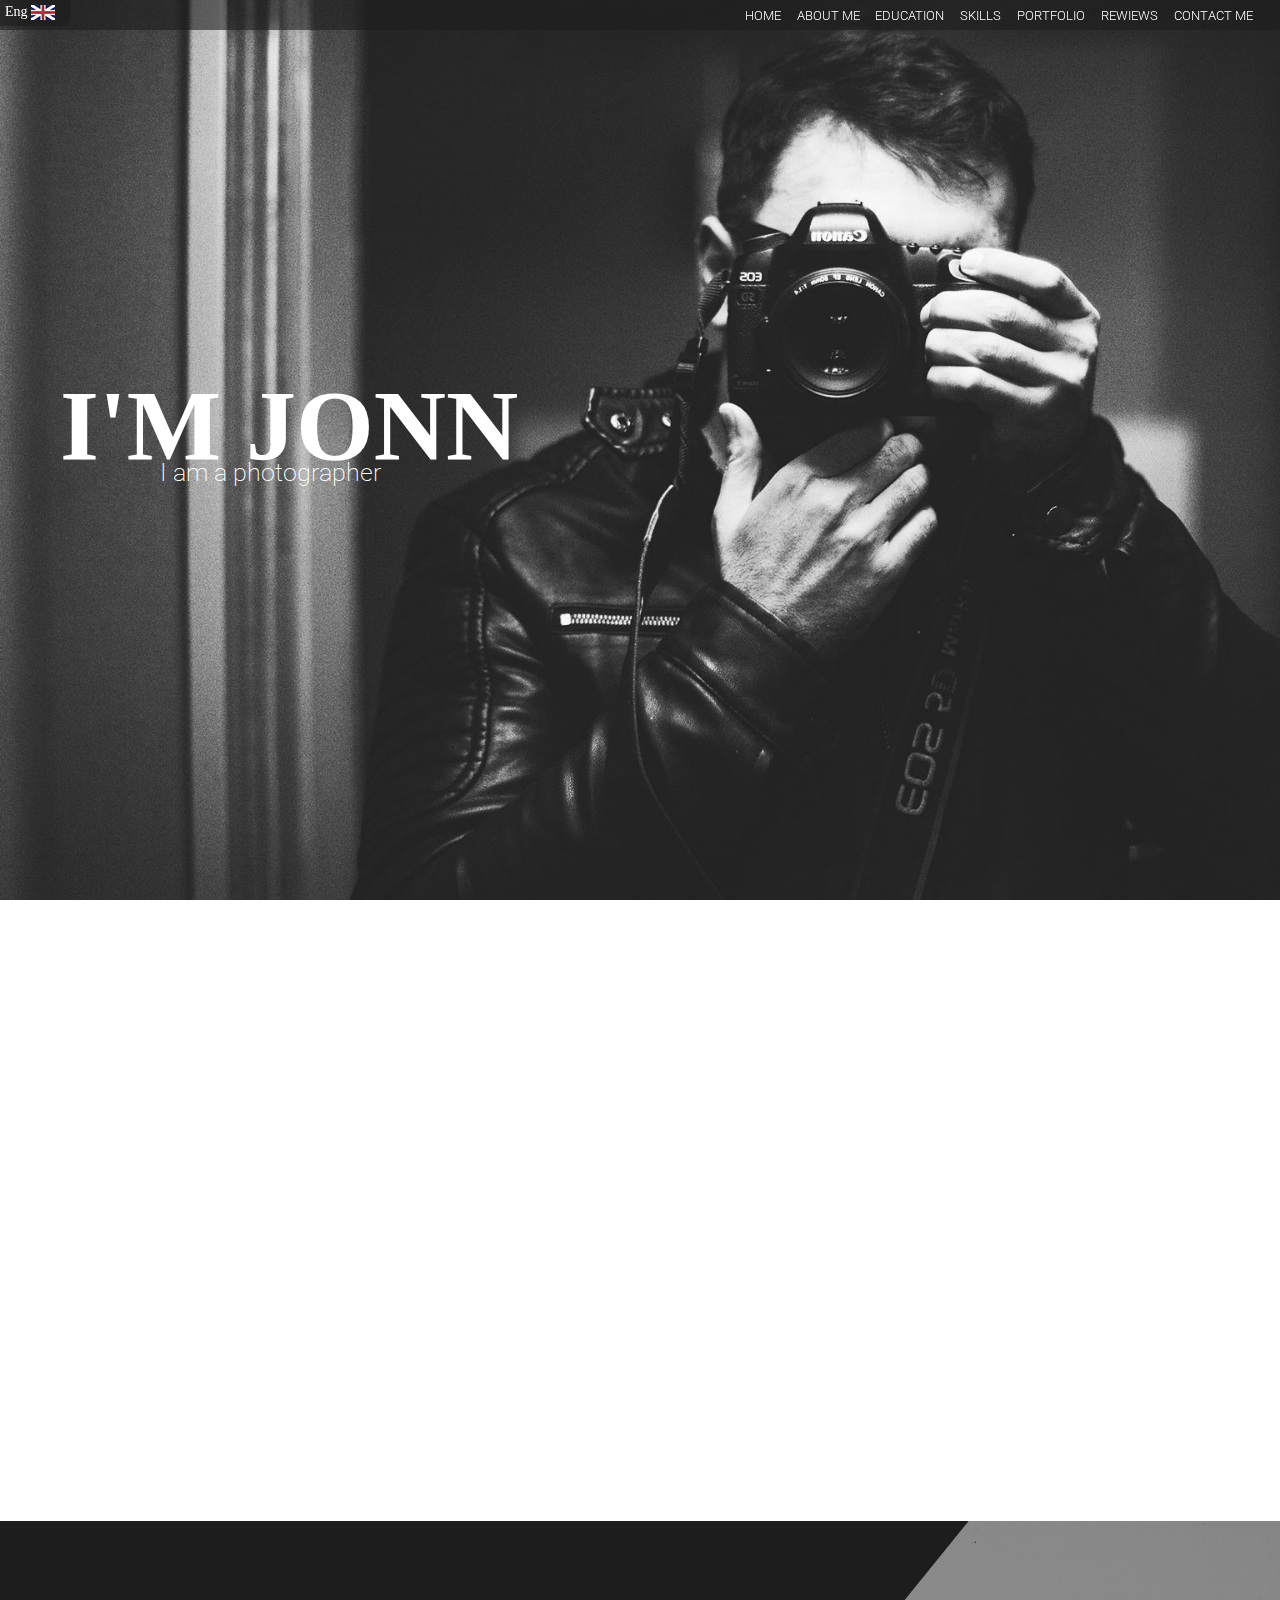
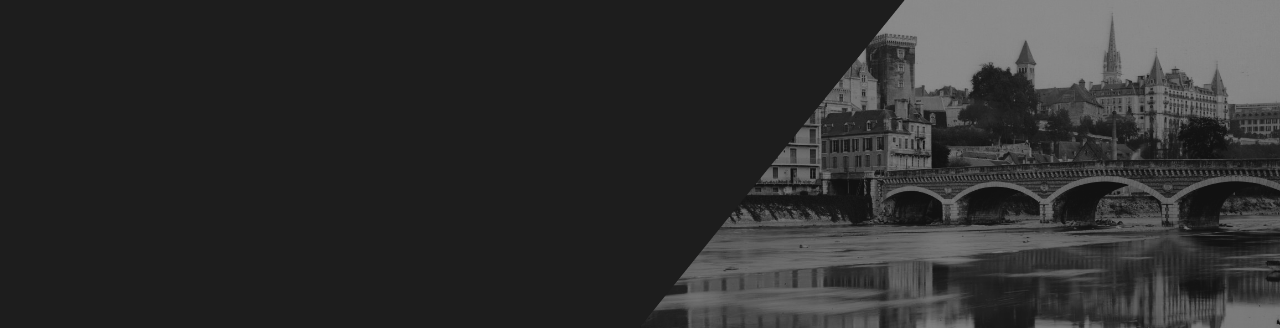
<file: index.html>
<!DOCTYPE html>
<html lang="en">
<head>
    <meta charset="UTF-8">
    <title>RixAiledStudio</title>
    <link href="https://fonts.googleapis.com/css?family=Raleway100,300,300i,400,400i,500,700,900|Roboto:100,300,300i,400,400i,500,700,900" rel="stylesheet">
    <link rel="stylesheet" href="assets/css/bootstrap-grid.min.css">
    <link rel="stylesheet" href="assets/css/main.css">
    <link rel="stylesheet" href="assets/css/fm.revealator.jquery.min.css">
    <link rel="stylesheet" href="assets/css/media.css">
</head>
<body>
    
    <section class="nav-menu revealator-fade">
        <a href="rus.html" class="col-lg-2 col-xs-2 button-lang"> 
            <div class="language">
                <h4 class="img-text">Eng</h4>
                <img class="img-language" src="assets/img/eng.jpg" alt="#">
            </div>
        </a>      
        <div id="menu" class="col-lg-10 col-xs-10">  
            <ul class="menu">
                <li><a href="#home" class="menu-txt" href="#">Home</a></li>
                <li><a href="#about" class="menu-txt" href="#">About me</a></li>
                <li><a href="#education" class="menu-txt" href="#">Education</a></li>
                <li><a class="menu-txt" href="#">Skills</a></li>
                <li><a class="menu-txt" href="#">Portfolio</a></li>
                <li><a class="menu-txt" href="#">Rewiews</a></li>
                <li><a class="menu-txt" href="#">Contact me</a></li>
            </ul>
        </div>     
    </section>
    
    <header id="home">
        <h1>I'm Jonn</h1>
        <p class="header-text">I am a photographer</p>
    </header>
    
    <section id="about" class="about-me">
        <div class="container">  
            <h2 class="about-h2 revealator-slideright">About me</h2>
            <div class="about">
                <img class="about-img revealator-slideright" src="assets/img/2.jpg" alt="#">
                <p class="about-text revealator-slideright">Lorem ipsum dolor sit amet, consectetur adipisicing elit. Repudiandae neque quo, illum consectetur fugiat dicta qui ullam obcaecati hic ratione officia enim unde optio omnis incidunt, facilis at eveniet tempora voluptatibus corrupti doloribus eos animi quisquam dolore!</p>
            </div>
        </div>     
    </section>
      
    <section id="education" class="education">
        <div class="container">
            <h2 class="education-h2 revealator-slideright">Education</h2>
                <div class="row">
                    <div class="revealator-zoomout col-lg-4 col-xs-4">
                        <img class="job-img first" src="assets/img/3.png" alt="#">
                        <h4 class="job">Newsman</h4>
                    </div>
                    <div class="revealator-zoomout col-lg-4 col-xs-4">
                        <img class="job-img" src="assets/img/4.png" alt="#">
                        <h4 class="job">Painter</h4>
                    </div>
                    <div class="revealator-zoomout col-lg-4 col-xs-4">
                        <img class="job-img second" src="assets/img/5.png" alt="#">
                        <h4 class="job">Designer</h4>
                    </div>
                </div>
        </div>
    </section>  
       
    <script src="https://code.jquery.com/jquery-3.2.1.min.js"></script>
    <script src="assets/js/fm.revealator.jquery.min.js"></script>
    
    <script>
    $(document).ready(function(){
    $("#menu").on("click","a", function (event) {
        //отменяем стандартную обработку нажатия по ссылке
        event.preventDefault();
 
        //забираем идентификатор бока с атрибута href
        var id  = $(this).attr('href'),
 
        //узнаем высоту от начала страницы до блока на который ссылается якорь
            top = $(id).offset().top;
         
        //анимируем переход на расстояние - top за 1500 мс
        $('body,html').animate({scrollTop: top}, 1500);
    });
});

    </script>
</body>
</html>
</file>
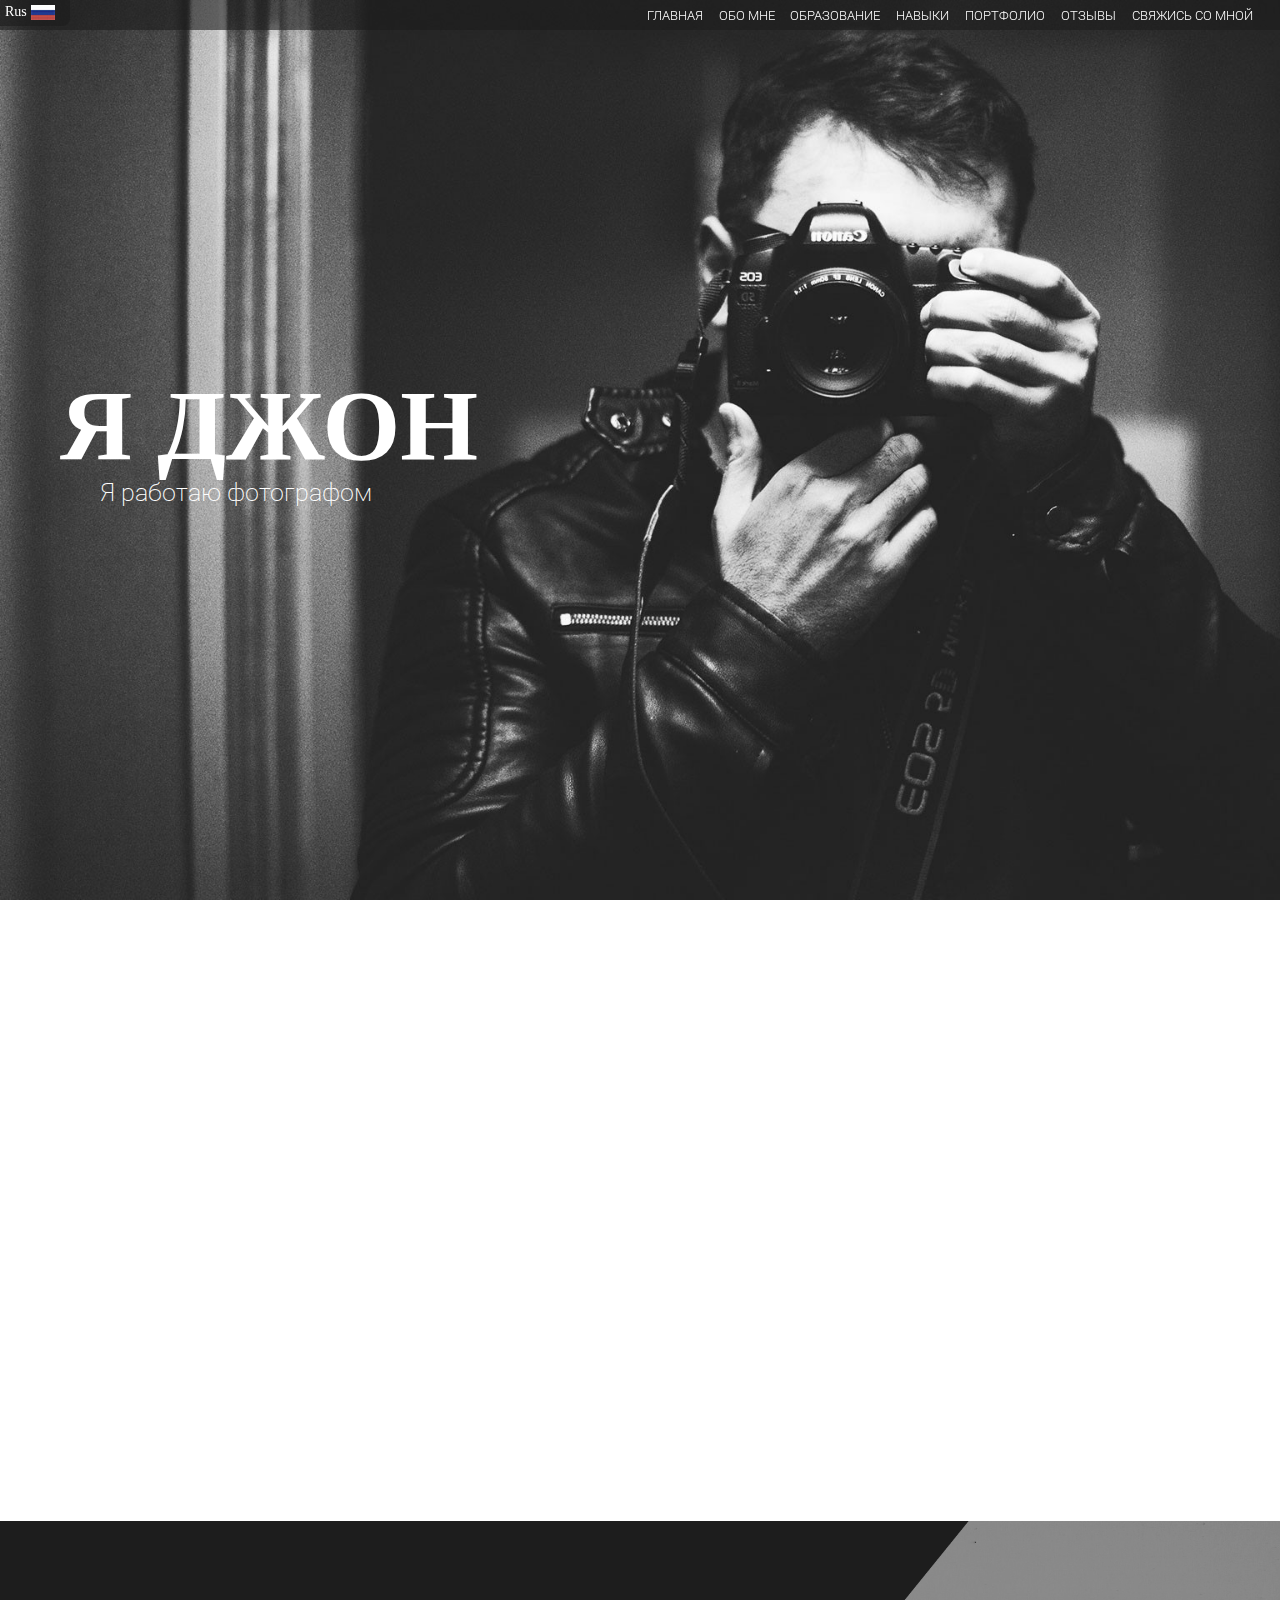
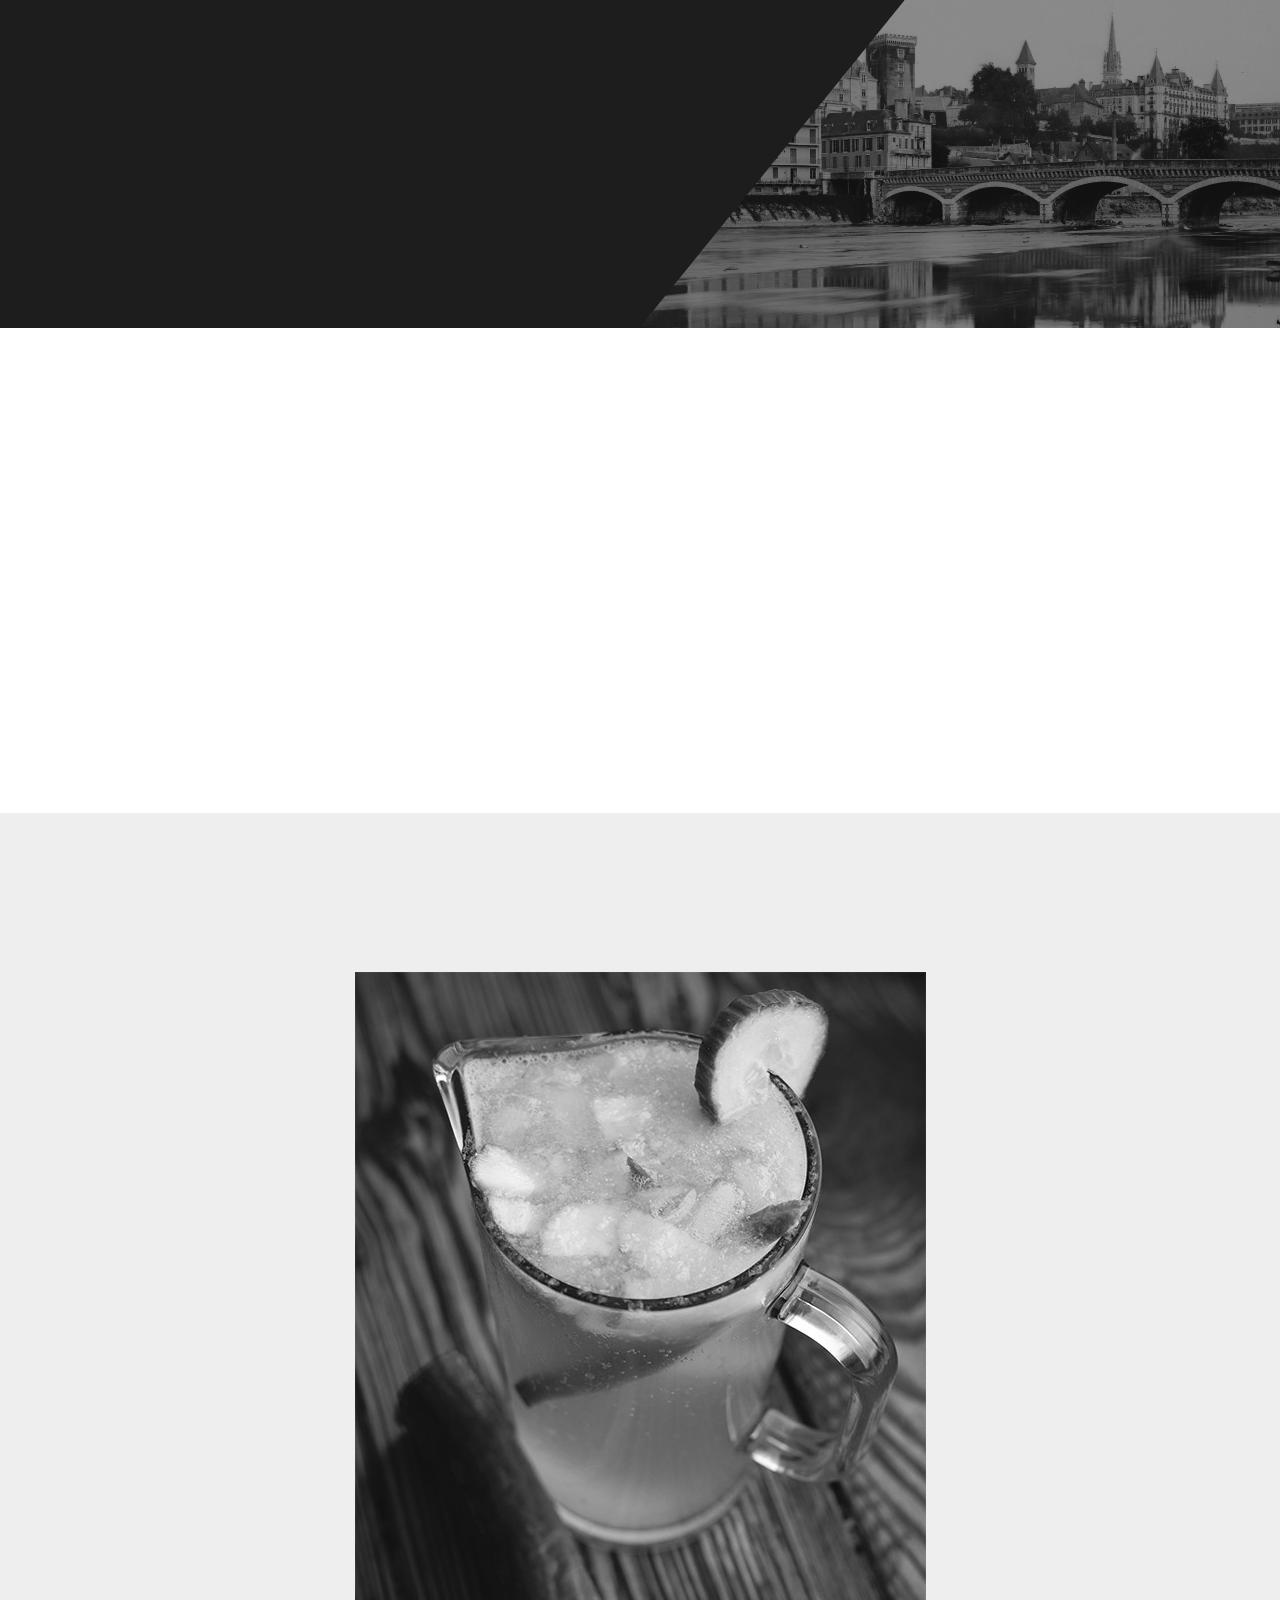
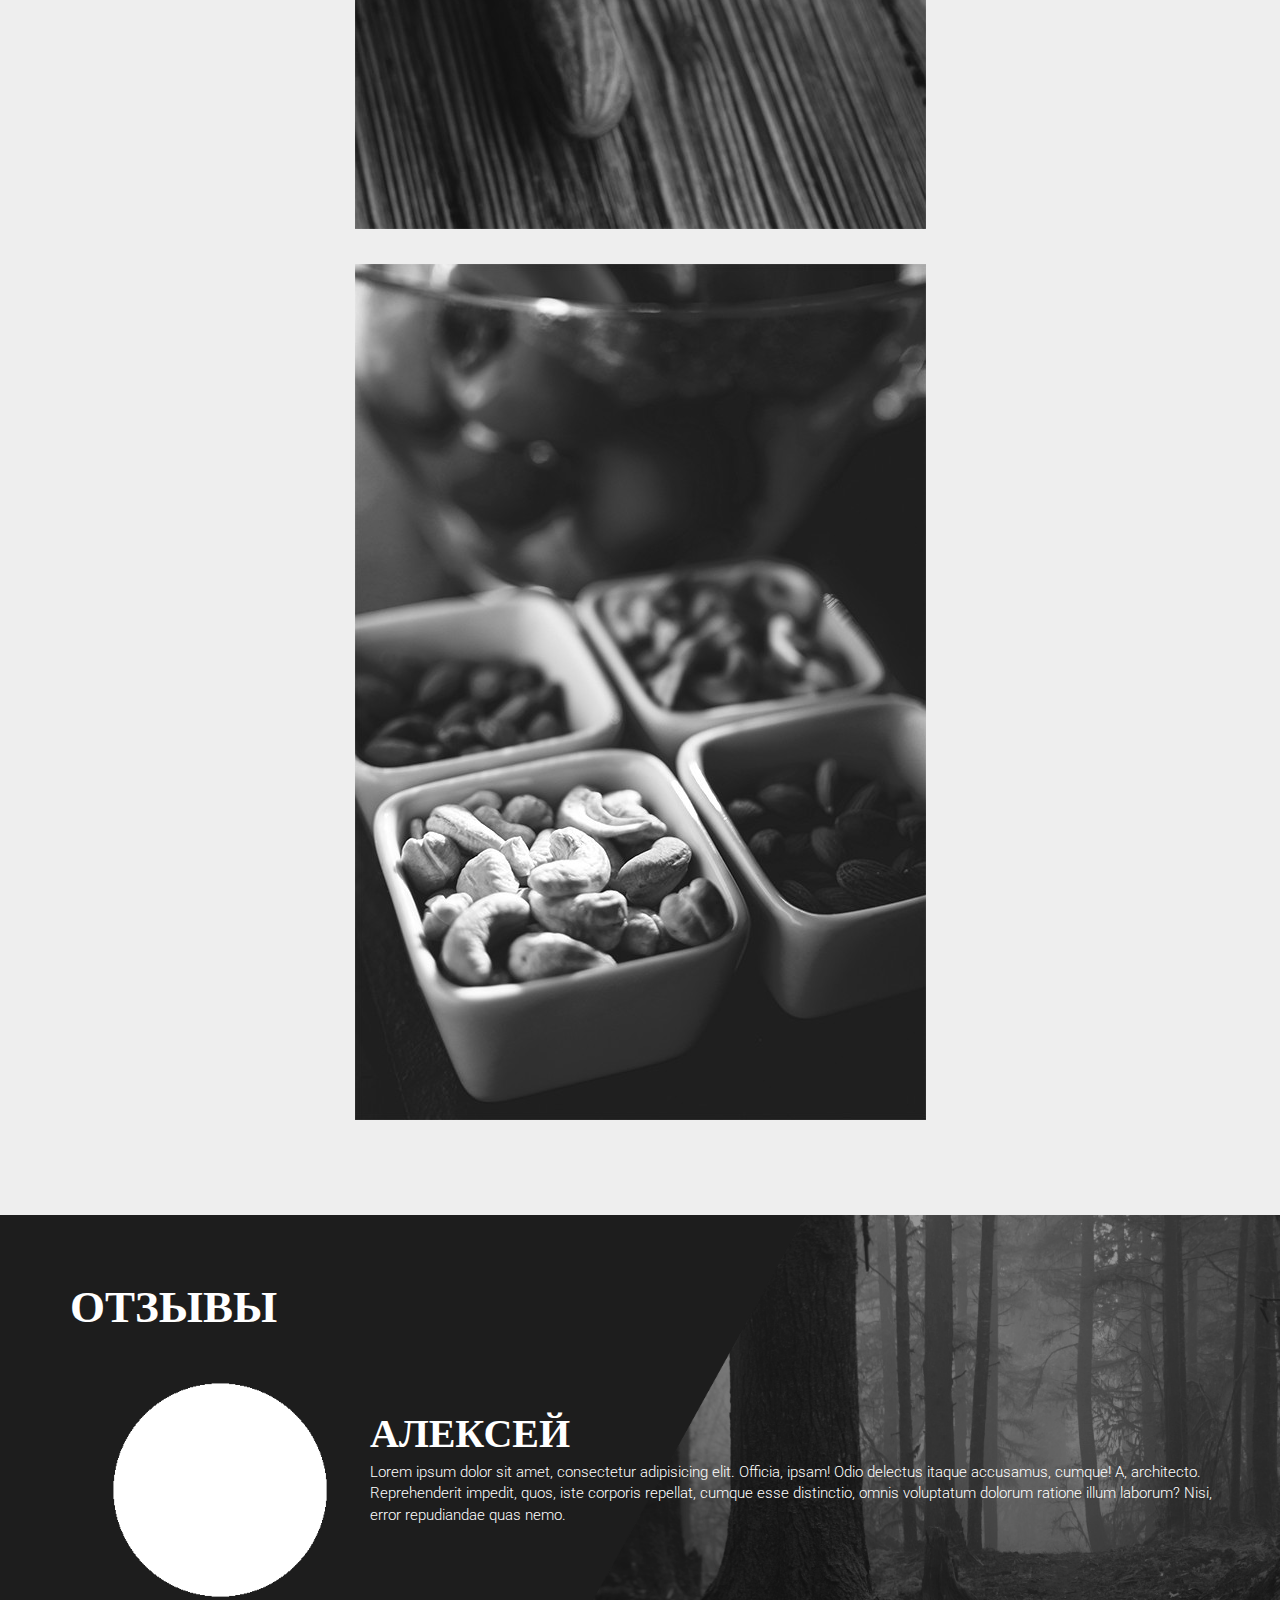
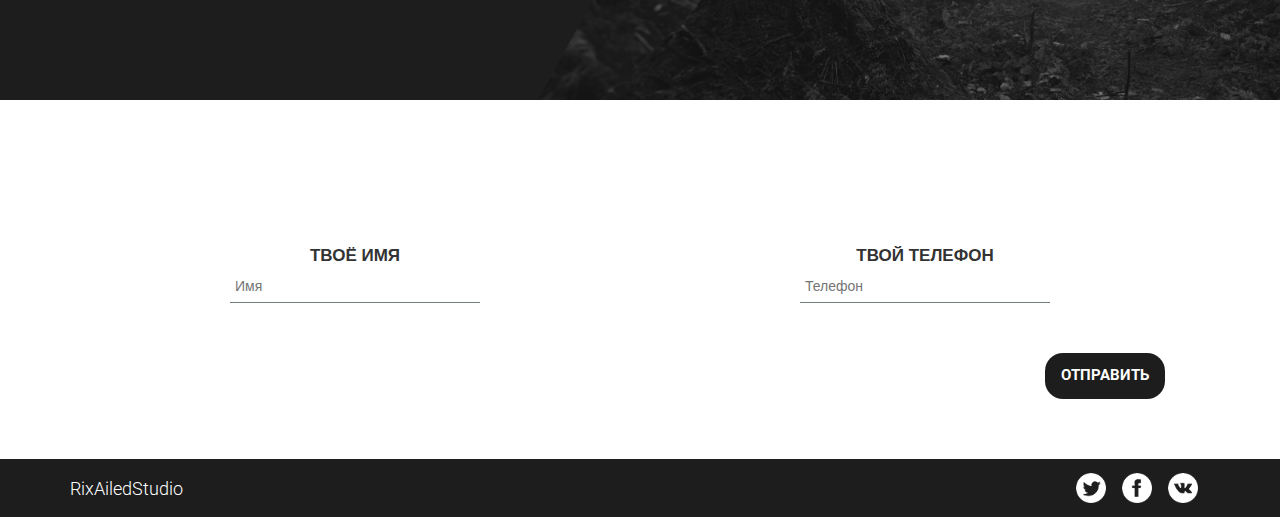
<file: index-rus.html>
<!DOCTYPE html>
<html lang="en">
<head>
    <meta charset="UTF-8">
    <title>RixAiledStudio</title>
    <link href="https://fonts.googleapis.com/css?family=Raleway100,300,300i,400,400i,500,700,900|Roboto:100,300,300i,400,400i,500,700,900" rel="stylesheet">
    <link rel="stylesheet" href="assets/css/bootstrap-grid.min.css">
    <link rel="stylesheet" href="assets/css/main.css">
    <link rel="stylesheet" href="assets/css/fm.revealator.jquery.min.css">
    <link rel="stylesheet" href="assets/css/media.css">
</head>
<body>
    
    <section class="nav-menu revealator-fade">
        <a href="index.html" class="col-lg-2 col-xs-2 button-lang"> 
            <div class="language">
                <h4 class="img-text">Rus</h4>
                <img class="img-language" src="assets/img/rus.jpg" alt="#">
            </div>
        </a>      
        <div id="menu" class="col-lg-10 col-xs-10">  
            <ul class="menu">
                <li><a href="#home" class="menu-txt">Главная</a></li>
                <li><a href="#about" class="menu-txt">Обо мне</a></li>
                <li><a href="#education" class="menu-txt">Образование</a></li>
                <li><a href="#skills" class="menu-txt">Навыки</a></li>
                <li><a class="menu-txt" href="#portfolio">Портфолио</a></li>
                <li><a class="menu-txt" href="#rewiews">Отзывы</a></li>
                <li><a class="menu-txt" href="#contact-me">Свяжись со мной</a></li>
            </ul>
        </div>     
    </section>
    
    <header id="home">
        <h1>Я Джон</h1>
        <p class="rus-header">Я работаю фотографом</p>
    </header>
    
    <section id="about" class="about-me">
        <div class="container">  
            <h2 class="about-h2 revealator-slideright">Обо мне</h2>
            <div class="about">
                <img class="about-img revealator-slideright" src="assets/img/2.jpg" alt="#">
                <p class="about-text revealator-slideright">Lorem ipsum dolor sit amet, consectetur adipisicing elit. Repudiandae neque quo, illum consectetur fugiat dicta qui ullam obcaecati hic ratione officia enim unde optio omnis incidunt, facilis at eveniet tempora voluptatibus corrupti doloribus eos animi quisquam dolore!</p>
            </div>
        </div>     
    </section>
      
    <section id="education" class="education">
        <div class="container">
            <h2 class="education-h2 revealator-slideright">Образование</h2>
                <div class="row">
                    <div class="revealator-zoomout col-lg-4 col-xs-4">
                        <img class="job-img first" src="assets/img/3.png" alt="#">
                        <h4 class="job">Газетчик</h4>
                    </div>
                    <div class="revealator-zoomout col-lg-4 col-xs-4">
                        <img class="job-img" src="assets/img/4.png" alt="#">
                        <h4 class="job">Художник</h4>
                    </div>
                    <div class="revealator-zoomout col-lg-4 col-xs-4">
                        <img class="job-img second" src="assets/img/5.png" alt="#">
                        <h4 class="job">Дизайнер</h4>
                    </div>
                </div>
        </div>
    </section>
      
    <section id="skills" class="skills">
        <div class="container">
            <h2 class="revealator-slideright">Навыки</h2>
            <div class="col-lg-4 col-xs-4 revealator-slideright">
                <div class="skill_bg">
                    <h4 class="number">90%</h4>
                </div>
                <p class="skill-name">Photoshop</p>
            </div>
            <div class="col-lg-4 col-xs-4 revealator-slideright">
                <div class="skill_bg">
                    <h4 class="number">40%</h4>
                </div>
                <p class="skill-name">Seo</p>
            </div>
            <div class="col-lg-4 col-xs-4 revealator-slideright">
                <div class="skill_bg">
                    <h4 class="number">75%</h4>   
                </div>
                <p class="skill-name">Illustrator</p>
            </div>
        </div>
    </section>
      
    <section id="portfolio" class="portfolio">
        <div class="container">
            <h2 class="revealator-slideright">Портфолио</h2>
            <div class="imgs">
                <img class="portfolio-img" src="assets/img/7.jpg" alt="#">
                <img class="portfolio-img" src="assets/img/8.jpg" alt="#">
            </div>
        </div>
    </section>
      
    <section id="rewiews" class="rewiews">
        <div class="container">
            <h2 class="rewiews-h2">Отзывы</h2>
            <div class="rewiew">
                <img src="assets/img/14.png" alt="#" class="photo">
                <h4 class="name-man">Алексей</h4>
                <div class="row">
                    <p class="rewiew-man">Lorem ipsum dolor sit amet, consectetur adipisicing elit. Officia, ipsam! Odio delectus itaque accusamus, cumque! A, architecto. Reprehenderit impedit, quos, iste corporis repellat, cumque esse distinctio, omnis voluptatum dolorum ratione illum laborum? Nisi, error repudiandae quas nemo.</p>
                </div>
            </div>
        </div>
    </section>
      
    <section id="contact-me" class="contact-me">
        <div class="container">
            <h2 class="revealator-slideright">Свяжись со мной</h2>
            <div class="contact-form row">
                <div class="col-lg-6">
                    <h4 class="intput-title">Твоё имя</h4>
                    <input class="submit-form" type="text" placeholder="Имя">
                </div>
                <div class="col-lg-6">
                    <h4 class="intput-title">Твой телефон</h4>
                    <input class="submit-form" type="text" placeholder="Телефон">
                </div>
            </div>
            <div class="row">
                <a href="#" class="button-input">Отправить</a>
            </div>
        </div>
    </section>
      
    <footer>
        <div class="container">
            <h4 class="rixailedstudio clearfix">RixAiledStudio</h4>
            <ul class="social-menu clearfix">
                <li>
                    <a href="https://twitter.com/"><img class="item-soc" src="assets/img/11.png" alt=""></a>
                </li>
                <li>
                    <a href="https://www.facebook.com/"><img class="item-soc" src="assets/img/12.png" alt=""></a>
                </li>
                <li>
                    <a href="https://vk.com/ishandow"><img class="item-soc" src="assets/img/13.png" alt=""></a>
                </li>
            </ul>
        </div>
    </footer>
       
    <script src="https://code.jquery.com/jquery-3.2.1.min.js"></script>
    <script src="assets/js/fm.revealator.jquery.min.js"></script>
    
    <script>
    $(document).ready(function(){
        $("#menu").on("click","a", function (event)     {
            //отменяем стандартную обработку нажатия по ссылке
            event.preventDefault();
 
            //забираем идентификатор бока с атрибута href
            var id  = $(this).attr('href'),
 
            //узнаем высоту от начала страницы до блока на который ссылается якорь
                top = $(id).offset().top;
         
            //анимируем переход на расстояние - top за 1500 мс
            $('body,html').animate({scrollTop: top - 70}, 1500);
        });
    });

    </script>
</body>
</html>
</file>
<file: assets/css/main.css>
h1, h2, h3, h4, p, a {
    margin: 0;
    padding: 0;
}

.clearfix:after {
    content: "";
    display: table;
    clear: both;
}

body {
    overflow-x: hidden;
}

.nav-menu {
    position: fixed;
    width: 100%;
    background-color: rgba(29, 29, 29, 0.6);
    height: 30px;
}

.language {
    position: relative;
    width: 90px;
    height: 42px;
    background-color: rgba(29, 29, 29, 0.6);
    border-radius: 8px;
    top: -16px;
    left: -35px;
    margin: 0;
}

.img-language, .img-text {
    position: relative;
    display: inline-block;
}

.img-text {
    font-family: 'Raleway';
    font-weight: 500;
    font-size: 17.85;
    color: #fff;
    margin-top: 18px;
    margin-left: 25px;
}

.menu {
    float: right;
    margin: 5px 0 0 0;
    padding: 0;
}

li {
    list-style-type: none;
    display: inline-block;
    margin-right: 12px;
}

.menu-txt {
    font-family: 'Roboto';
    font-size: 12.8px;
    font-weight: 300;
    color: #fff;
    text-transform: uppercase;
}

header {
    background: url(../img/1.jpg) no-repeat center top / cover;
    height: 100vh;
}

h1 {
    font-family: 'Raleway';
    font-weight: 900;
    font-size: 100px;
    text-transform: uppercase;
    color: #fff;
}

h2 {
    font-family: 'Raleway';
    font-weight: 900;
    font-size: 45px;
    text-transform: uppercase;
    color: #1d1d1d;
}

.header-text {
    font-family: 'Roboto';
    font-weight: 200;
    font-size: 25px;
    color: #fff;
    margin-left: 115px;
}

.rus-header {
    font-family: 'Roboto';
    font-weight: 200;
    font-size: 25px;
    color: #fff;
    margin-top: 20px;
    margin-left: 100px;
}

.about-h2 {
    padding-bottom: 15px; 
}

.button-lang {
    cursor: pointer;
}

section {
    padding: 60px 0;
}

.nav-menu {
    padding: 0;
}

.about-img {
    float: left;
}

.about-text {
    font-family: 'Roboto';
    font-weight: 300;
    font-size: 20px;
    padding-left: 410px;
    padding-top: 120px;
}

.education-h2 {
    color: #fff;
}

.education {
    background: #1d1d1d url(../img/6.png) no-repeat right top / contain;
    background-size: contain;
}

.job-img {
    display: block;
    width: 140px;
    margin: 20px auto 0 auto;
}

.first {
    width: 150px;
    margin-top: 40px;
}

.second {
    margin-top: 35px;
}

.job {
    display: block;
    font-family: 'Roboto';
    font-weight: 300;
    font-size: 20px;
    color: #fff;
    text-align: center;
    margin-top: 17px;
}

.number {
    display: inline-block;
    font-family: 'Roboto';
    font-size: 45px;
    font-weight: 800;
    color: #1d1d1d;
    margin-top: 32px;
    margin-left: 25px;
    -moz-transform: rotate(315deg);
    -ms-transform: rotate(315deg);
    -webkit-transform: rotate(315deg);
    -o-transform: rotate(315deg);
    transform: rotate(315deg);
}

.skill_bg {
    display: block;
    position: relative;
    margin: 0 auto;
    margin-top: 75px;
    width: 150px;
    height: 150px;
    border: 10px solid #1d1d1d;
    -moz-transform: rotate(45deg);
    -ms-transform: rotate(45deg);
    -webkit-transform: rotate(45deg);
    -o-transform: rotate(45deg);
    transform: rotate(45deg);
}

.skill-name {
    position: relative;
    text-align: center;
    margin-top: 40px;
    font-family: 'Roboto';
    font-weight: 400;
    font-size: 25px;
}

.portfolio {
    background-color: #eee;
}

.portfolio-img {
    display: block;
    margin: 35px auto;
}

.rewiews-h2 {
    color: #fff;
}

.photo {
    width: 300px;
    float: left;
    padding: 35px;
}

.name-man {
    position: relative;
    display: inline-block;
    font-family: 'Raleway';
    font-size: 40px;
    font-weight: 800;
    text-transform: uppercase;
    color: #fff;
    margin-top: 65px;
}

.rewiew-man {
    position: relative;
    font-family: 'Roboto';
    font-size: 15px;
    font-weight: 300;
    color: #fff;
}

.rewiews {
    background: #1d1d1d url(../img/10.png) no-repeat right top / contain;
    background-size: contain;
}

.submit-form {
    width: 250px;
    height: 35px;
    padding-left: 5px;
    padding-top: 3px;
    background: none;
    outline: 0;
    border-top: none;
    border-left: none;
    border-right: none;
    border-bottom-color: #272b28;
    border-bottom-width: 1px;
}

.intput-title {
    text-transform: uppercase;
    font-weight: 700;
    font-size: 17px;
}

.button-input {
    display: inline-block;
    background-color: #1d1d1d;
    color: #fff;
    text-transform: uppercase;
    font-family: 'Roboto';
    font-weight: 700;
    font-size: 15px;
    width: 120px;
    padding: 12px 0;
    margin-top: 30px;
    float: right;
    text-align: center;
    border-radius: 18px;
    margin-right: 60px;
}
.contact-form {
    position: relative;
}

.social-menu {
    float: right;
}

.rixailedstudio {
    color: #fff;
    float: left;
    font-family: 'Roboto';
    font-size: 18px;
    font-weight: 300;
    margin-top: 17px;
}

footer{
    background-color: #1d1d1d;
}

.item-soc {
    width: 30px;
}
</file>
<file: assets/css/media.css>
/*==========  Desktop First Method  ==========*/

/* Large Devices, Wide Screens */
@media only screen and (max-width : 1200px) {
}

/* Medium Devices, Desktops */
@media only screen and (max-width : 992px) {
}

/* Small Devices, Tablets */
@media only screen and (max-width : 768px) {
}

/* Extra Small Devices, Phones */
@media only screen and (max-width : 480px) {
}

/* Custom, iPhone Retina */
@media only screen and (max-width : 320px) {
}


/*==========  Mobile First Method  ==========*/

/* Custom, iPhone Retina */
@media only screen and (min-width : 320px) {
    h1 {
    padding-top: 590px;
    padding-left: 20px;
    height: 690px;
   
}
    .header-text {
    margin-left: 120px;
}
    .about-text {
        padding-top: 30px;
        padding-left: 400px;
    }
    .contact-form {
        display: inline;
        text-align: center;
    }
}

/* Extra Small Devices, Phones */
@media only screen and (min-width : 480px) {
    h1 {
    padding-top: 590px;
    padding-left: 20px;
    height: 690px;
}
    .header-text {
    margin-left: 120px;
}
    .about-text {
        padding-top: 30px;
        padding-left: 400px;
    }
    .contact-form {
        display: inline;
        text-align: center;
    }
}

/* Small Devices, Tablets */
@media only screen and (min-width : 768px) {
    h1 {
    padding-top: 590px;
    padding-left: 20px;
    height: 690px;
}
    .header-text {
    margin-left: 120px;
}
    .about-text {
        padding-top: 30px;
        padding-left: 400px;
    }
    .contact-form {
        display: inline;
        text-align: center;
    }
}

/* Medium Devices, Desktops */
@media only screen and (min-width : 992px) {
    h1 {
    padding-top: 355px;
    padding-left: 60px;
    height: 455px;    
}
    .header-text {
    margin-left: 160px;
}
    .about-text {
        padding-top: 120px;
        padding-left: 420px;
    }
    .contact-form {
        text-align: none;
    }
}

 /* Large Devices, Wide Screens */
@media only screen and (min-width : 1200px) {
    h1 {
    padding-top: 355px;
    padding-left: 60px;
    height: 455px;    
}
    .header-text {
    margin-left: 160px;
}
    .about-text {
        padding-top: 120px;
        padding-left: 420px;
    }
    .contact-form {
        text-align: none;
    }
}
</file>
